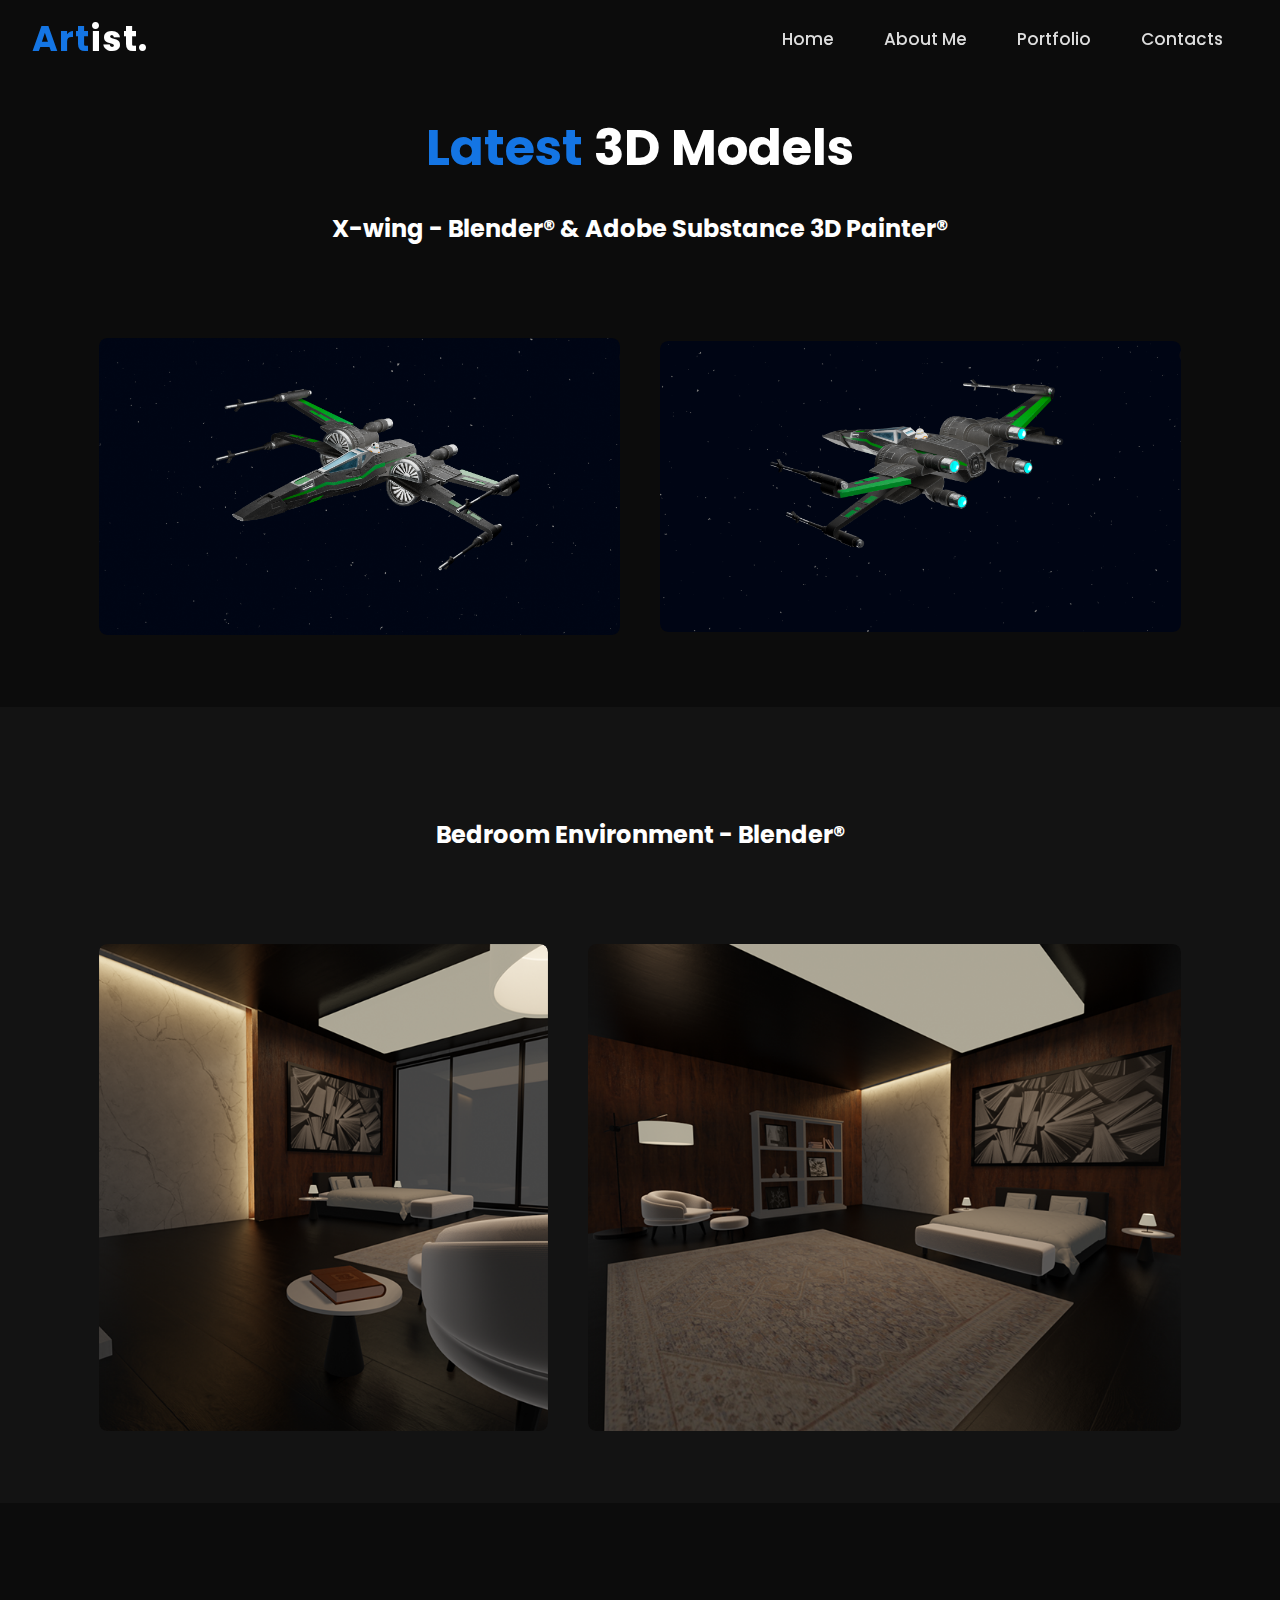
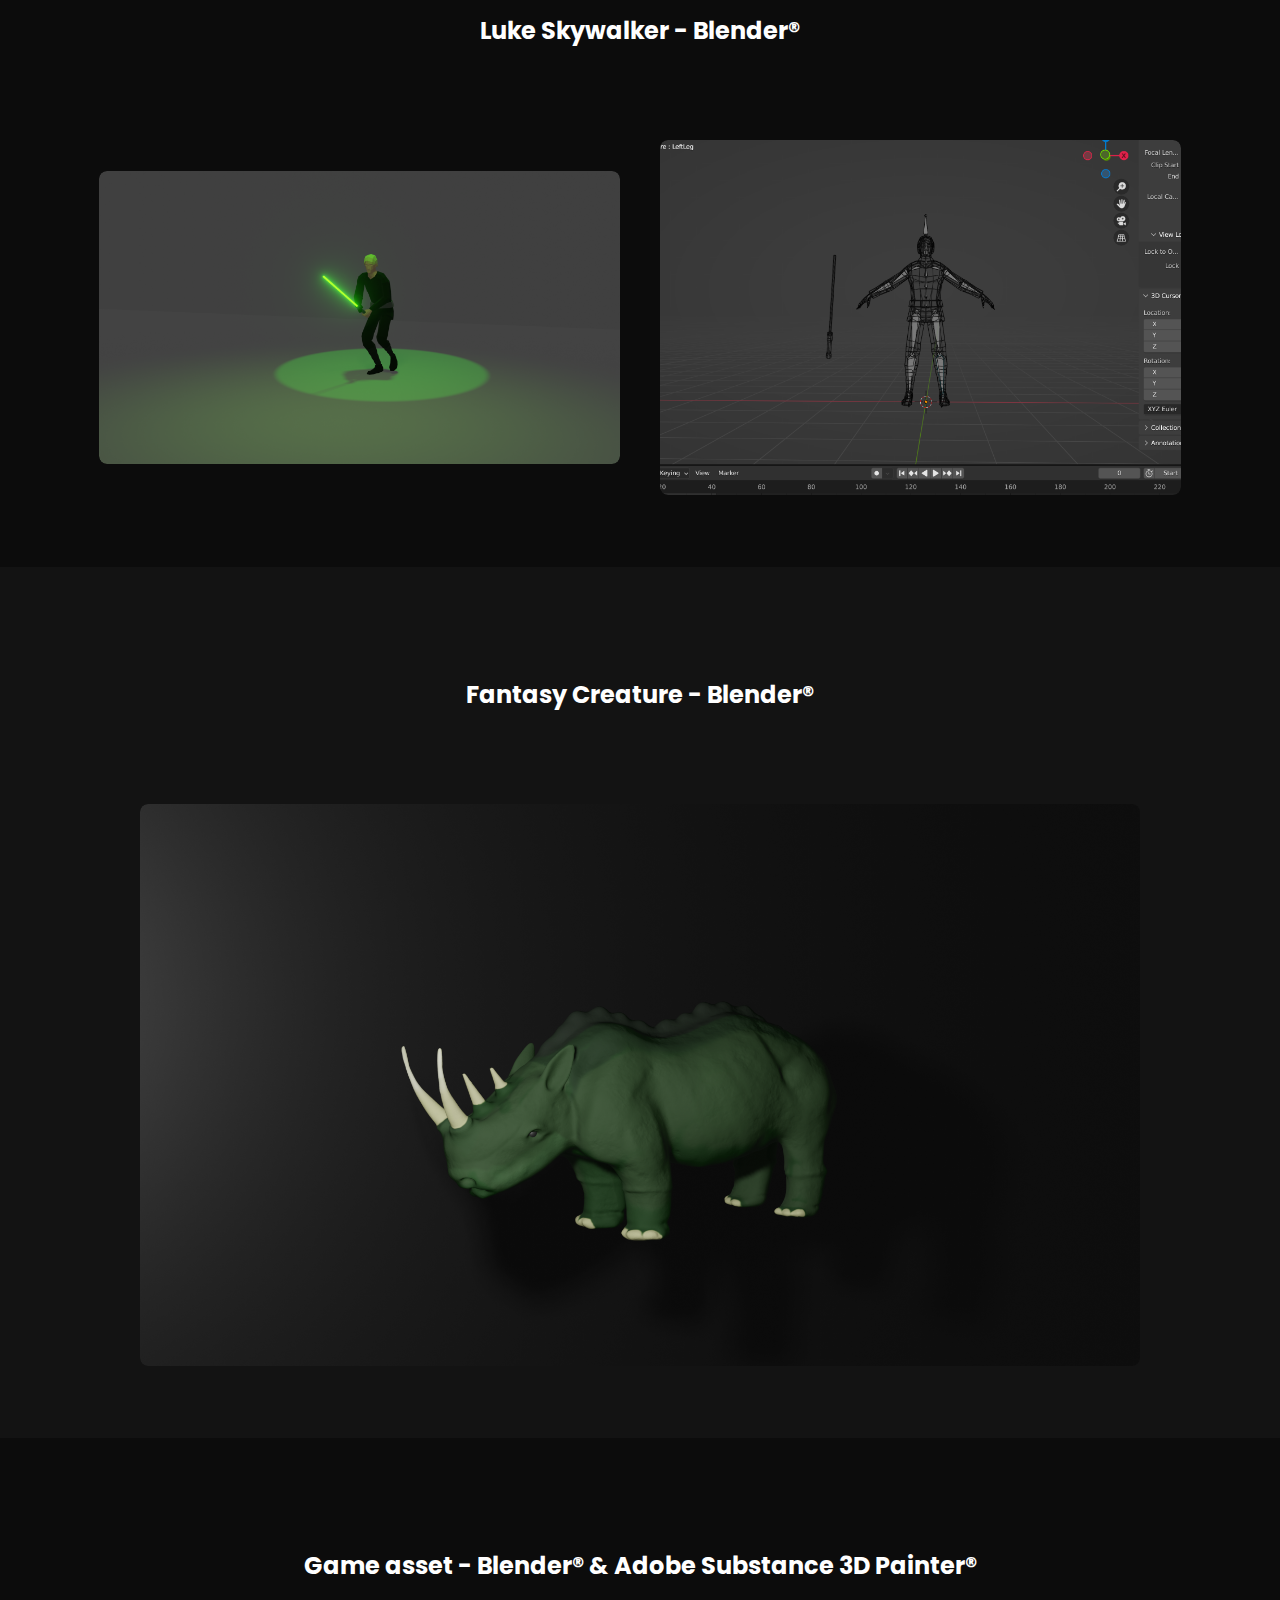
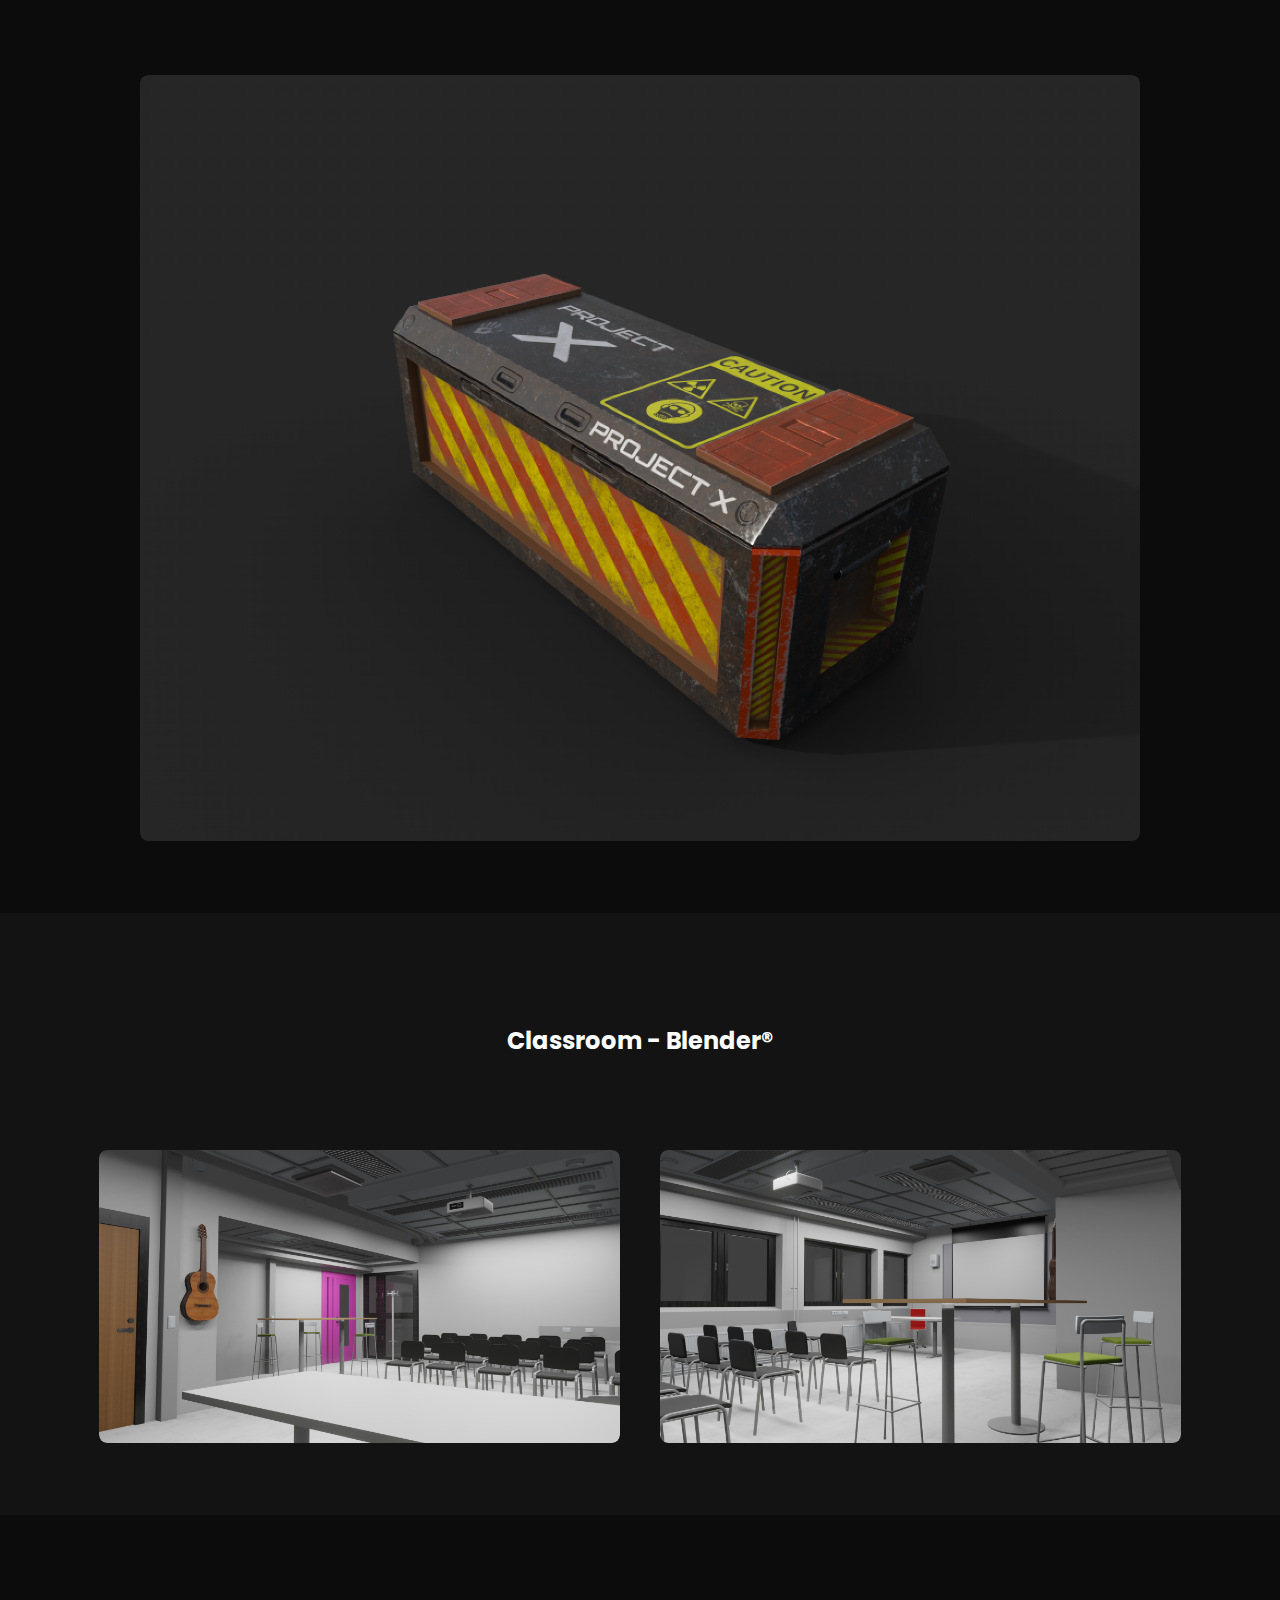
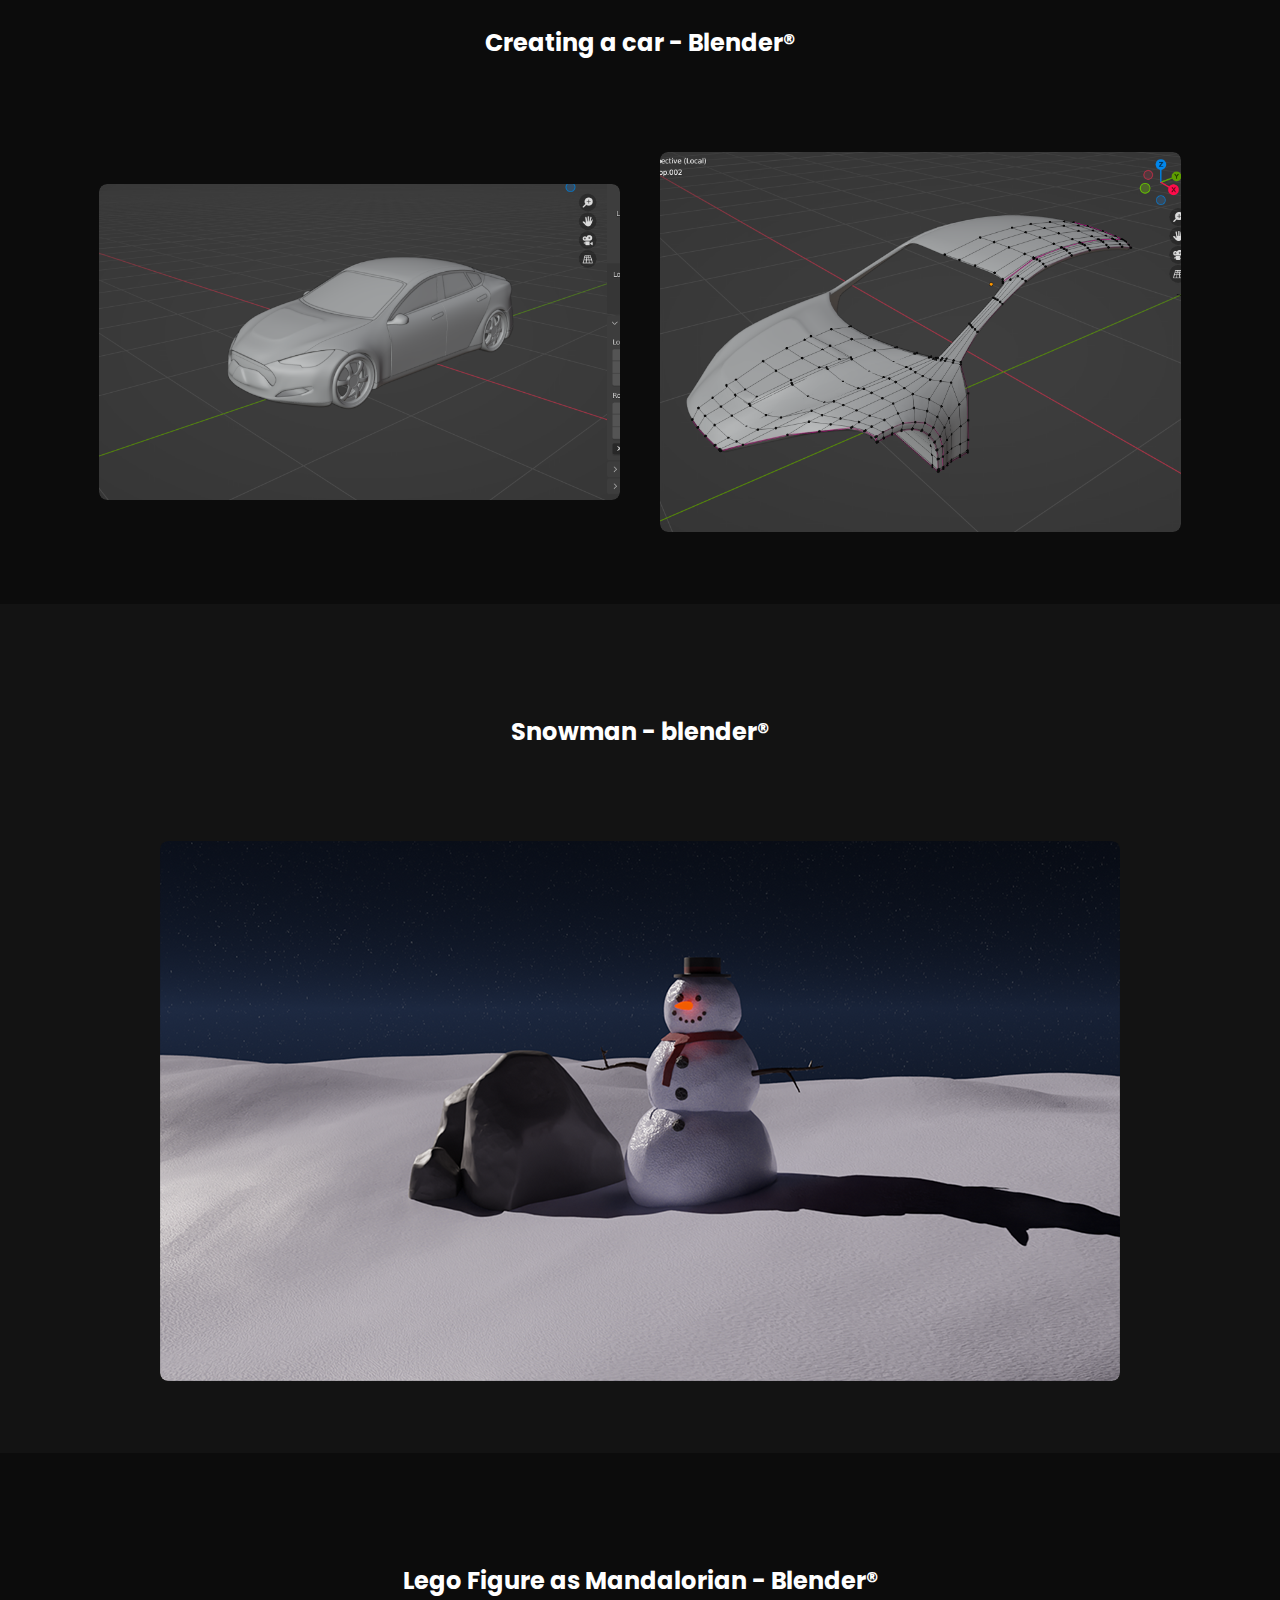
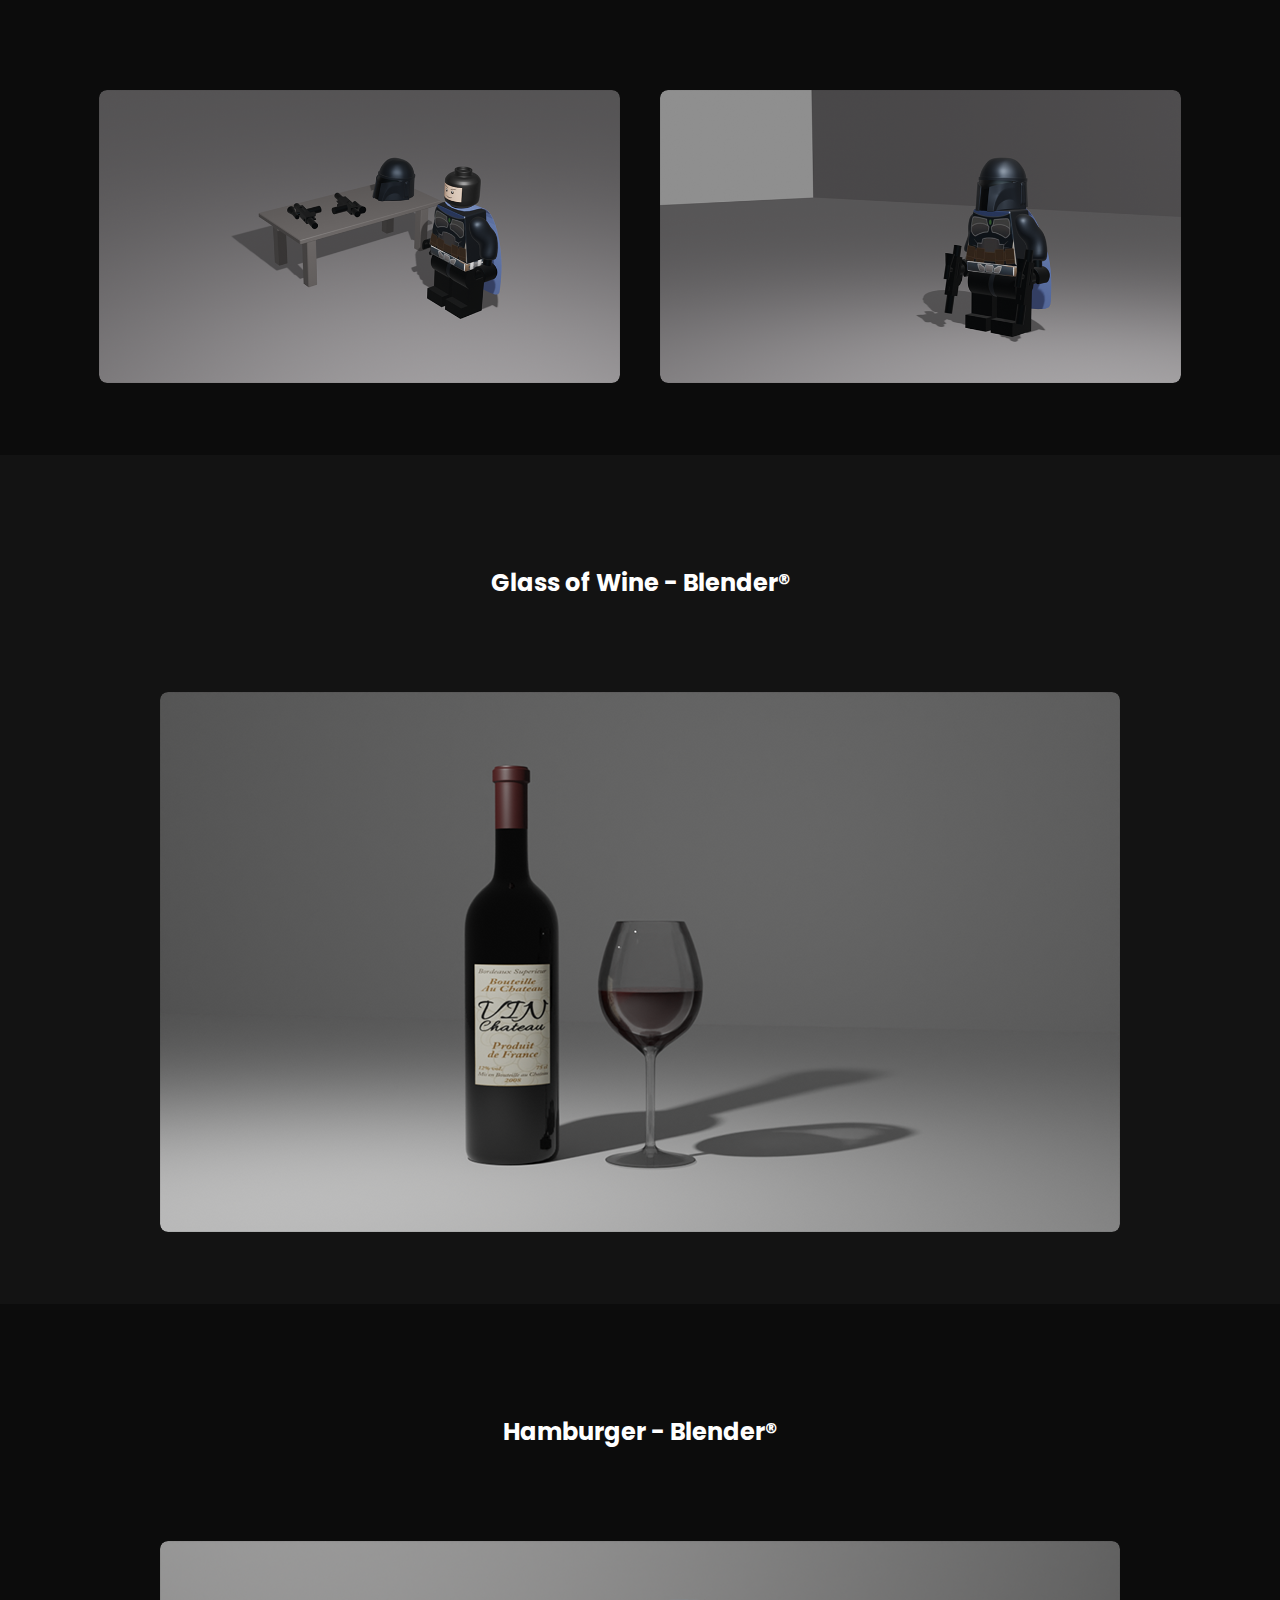
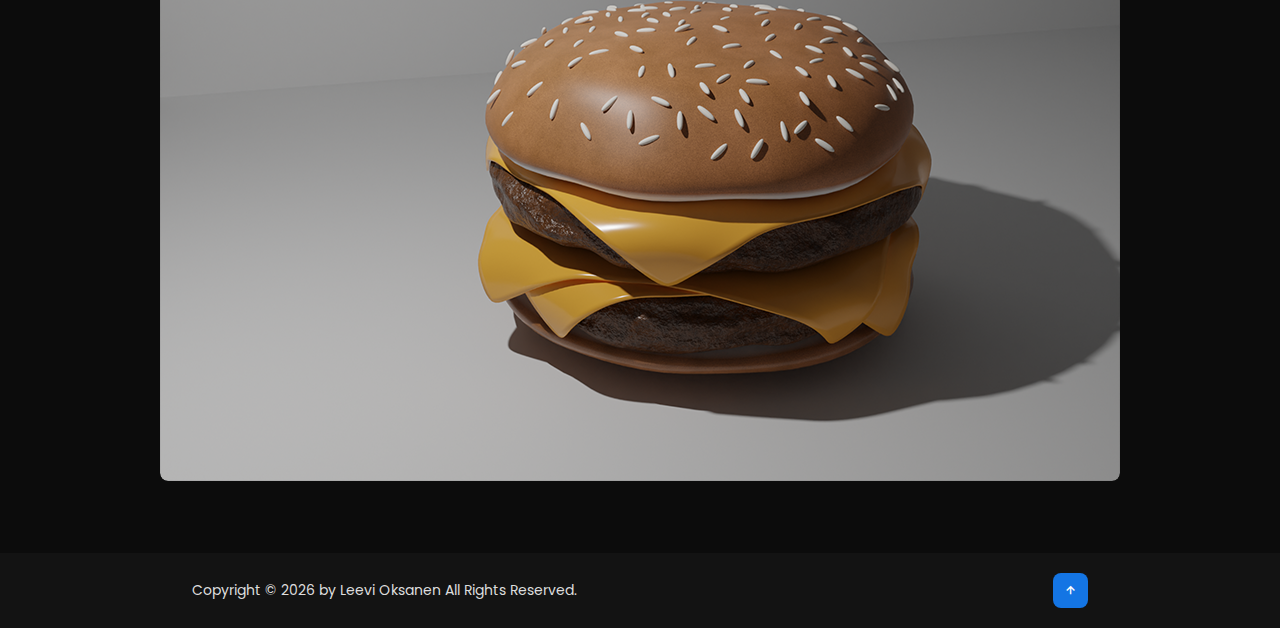
<file: 3d.html>
<!DOCTYPE html>
<html>
    <head>
        <meta charset="utf-8">
        <meta name="viewport" content="width=device-width, inital-scale=1">
        <title>3D Designs</title>

        <link rel="stylesheet" type="text/css" href="style3D.css">
        <link rel="stylesheet" href="https://unpkg.com/boxicons@latest/css/boxicons.min.css">
        <link rel="preconnect" href="https://fonts.googleapis.com">
        <link rel="preconnect" href="https://fonts.gstatic.com" crossorigin>
        <link href="https://fonts.googleapis.com/css2?family=Poppins:wght@100;200;300;400;500;600;700;800;900&display=swap" rel="stylesheet">
    </head>
    <body>
        <header>
            <a href="index.html" class="logo"><span>Art</span>ist.</a>

            <ul class="navlist">
                <li><a href="index.html#home" class="active">Home</a></li>
                <li><a href="index.html#about">About Me</a></li>
                <li><a href="index.html#portfolio">Portfolio</a></li>
                <li><a href="index.html#contact">Contacts</a></li>
            </ul>

            <div class="bx bx-menu" id="menu-icon">

            </div>
        </header>

        <section class="portfolio" id="portfolio">
            <div class="main-text">
                <h2><span>Latest </span>3D Models</h2>
                <br>
                <h4>X-wing - Blender® & Adobe Substance 3D Painter®</h4>
            </div>

            <div class="portfolio-content">
                <div class="row">
                    <img src="images/x_wing7.png">
                </div>

                <div class="row">
                    <img src="images/x_wing6.png">
                </div>
            </div>


        </section>
        
        <section class="portfolio2" id="portfolio">
            <div class="main-text">
                <h4>Bedroom Environment - Blender®</h4>
            </div>

            <div class="portfolio-content">
                <div class="row">
                    <img src="images/bedroom2 kopio.png">
                </div>

                <div class="row">
                    <img src="images/bedroom4.png">
                </div>
            </div>


        </section>

        <section class="portfolio" id="portfolio">
            <div class="main-text">
                <h4>Luke Skywalker - Blender®</h4>
            </div>

            <div class="portfolio-content">
                <div class="row">
                    <img src="images/skywalker.png">
                </div>

                <div class="row">
                    <img src="images/skywalker2.png">
                </div>
            </div>


        </section>

        <section class="portfolio2" id="portfolio">
            <div class="main-text">
                <h4>Fantasy Creature - Blender®</h4>
            </div>

            <div class="portfolio-content">
                <div class="row">
                    <img src="images/rhino.png">
                </div>
            </div>


        </section>

        <section class="portfolio" id="portfolio">
            <div class="main-text">
                <h4>Game asset - Blender® & Adobe Substance 3D Painter®</h4>
            </div>

            <div class="portfolio-content">
                <div class="row">
                    <img src="images/container_render.png">
                </div>
            </div>


        </section>

        <section class="portfolio2" id="portfolio">
            <div class="main-text">
                <h4>Classroom - Blender®</h4>
            </div>

            <div class="portfolio-content">
                <div class="row">
                    <img src="images/classroom20061b_2.png">
                </div>

                <div class="row">
                    <img src="images/classroom20061b_3.png">
                </div>
            </div>


        </section>

        <section class="portfolio" id="portfolio">
            <div class="main-text">
                <h4>Creating a car - Blender®</h4>
            </div>

            <div class="portfolio-content">
                <div class="row">
                    <img src="images/car.png">
                </div>

                <div class="row">
                    <img src="images/details.png">
                </div>
            </div>


        </section>

        <section class="portfolio2" id="portfolio">
            <div class="main-text">
                <h4>Snowman - blender®</h4>
            </div>

            <div class="portfolio-content">
                <div class="row">
                    <img src="images/snowman1 kopio.png">
                </div>
            </div>


        </section>

        <section class="portfolio" id="portfolio">
            <div class="main-text">
                <h4>Lego Figure as Mandalorian - Blender®</h4>
            </div>

            <div class="portfolio-content">
                <div class="row">
                    <img src="images/mandalorian6 kopio.png">
                </div>
                <div class="row">
                    <img src="images/mandalorian7 kopio.png">
                </div>
            </div>


        </section>

        <section class="portfolio2" id="portfolio">
            <div class="main-text">
                <h4>Glass of Wine - Blender®</h4>
            </div>

            <div class="portfolio-content">
                <div class="row">
                    <img src="images/wine9 kopio.png">
                </div>
            </div>

        </section>

        <section class="portfolio" id="portfolio">
            <div class="main-text">
                <h4>Hamburger - Blender®</h4>
            </div>

            <div class="portfolio-content">
                <div class="row">
                    <img src="images/burger3 kopio.png">
                </div>
            </div>
            
        </section>

        <section class="end">
            <div class="last-text">
                <p>Copyright © 2026 by Leevi Oksanen All Rights Reserved.</p>
            </div>

            <div class="top">
                <a href="#portfolio"><i class='bx bx-up-arrow-alt'></i></a>
            </div>

        </section>

        <script type="text/javascript" src="script.js"></script>
    </body>
</html>
</file>
<file: style3D.css>
*{
    padding: 0;
    margin: 0;
    box-sizing: border-box;
    font-family: 'Poppins', sans-serif;
    text-decoration: none;
    list-style: none;
    scroll-behavior: smooth;
}

:root{
    --bg-color: #0c0c0c;
    --second-bg-color: #131313;
    --text-color: #fff;
    --second-color: rgb(221, 221, 221);
    --main-color: #1475e4;
    --big-font: 5rem;
    --h2-font: 3rem;
    --p-font: 1.1rem;
}

body{
    background: var(--second-bg-color); 
    color: var(--text-color);
}

header{
    position: fixed;
    width: 100%;
    top: 0;
    right: 0;
    z-index: 1000;
    display: flex;
    align-items: center;
    justify-content: space-between;
    background: transparent;
    padding: 22px 15%;
    border-bottom: 1px solid transparent;
    transition: all .45s ease;
}

.logo{
    color: var(--text-color);
    font-size: 35px;
    font-weight: 700;
    letter-spacing: 1px;
}

span{
    color: var(--main-color);
}

.navlist{
    display: flex;
}

.navlist a{
    color: var(--second-color);
    font-size: 17px;
    font-weight: 500;
    margin: 0 25px;
    transition: all .45s ease;
}

.navlist a:hover{
    color: var(--main-color);
}

.navlist a:active{
    color: var(--main-color);
}

#menu-icon{
    font-size: 35px;
    color: var(--text-color);
    z-index: 10001;
    cursor: pointer;
    margin-left: 25px;
    display: none;
}

section{
    padding: 160px 15% 120px;
}

header.sticky{
    background: var(--bg-color);
    border-bottom: 1px solid #ffffff1a;
    padding: 12px 15%;
}

.main-text{
    text-align: center;
}

.main-text h4{
    font-size: 24px;
}

.main-text h2{
    font-size: 50px;
}

.portfolio{
    background: var(--bg-color);
}

.portfolio2{
    background: var(--second-bg-color);
}

.portfolio-content{
    display: flex;
    justify-content: center;
    align-items: center;
    min-height: 200px;
    gap: 2.5rem;
    margin-top: 5rem;
}

.row{
    position: relative;
    overflow: hidden;
    border-radius: 8px;
    cursor: pointer;
}

.row img{
    width: 100%;
    max-width: 1200px;
    border-radius: 8px;
    display: block;
    transition: transform 0.5s;
}

.layer {
    width: 100%;
    height: 0;
    background: linear-gradient(rgba(0,0,0,0.1), #000000fb);
    position: absolute;
    border-radius: 8px;
    left: 0;
    bottom: 0;
    overflow: hidden;
    display: flex;
    align-items: center;
    justify-content: center;
    text-align: center;
    padding: 0 40px;
    transition: height 0.5s;
}

.layer h5{
    font-size: 20px;
    font-weight: 600;
    margin-bottom: 15px;
}

.layer p{
    color: var(--second-color);
    font-size: 1rem;
    line-height: 1.8;
}

.layer i{
    color: var(--main-color);
    margin-top: 20px;
    font-size: 20px;
    background: var(--text-color);
    width: 60px;
    height: 60px;
    display: flex;
    align-items: center;
    justify-content: center;
    border-radius: 50%;
}

/*.row:hover img{
    transform: scale(1.1);
}

.row:hover .layer{
    height: 100%;
} */

.end{
    padding: 20px 15%;
    display: flex;
    flex-wrap: wrap;
    align-items: center;
    justify-content: space-between;
    gap: 2rem;
    background: var(--second-bg-color);
}

.last-text p{
    color: var(--second-color);
    font-size: 14px;
}

.top i{
    padding: 10px;
    border-radius: 8px;
    font-size: 15px;
    color: var(--text-color);
    background: var(--main-color);
}

@media (max-width: 1615px){
    .portfolio-content{
        display: flex;
        justify-content: center;
        align-items: center;
        min-height: 200px;
    }
}

@media (max-width: 1480px){
    header{
        padding: 12px 2.5%;
        transition: .1s;
    }

    .portfolio-content{
        padding: 12px 5%; 
    }

    header.sticky{
        padding: 10px;
        transition: 0.1s;;
    }
    section{
        padding: 110px 3% 60px;
    }
    .row img{
        width: 100%;
        max-width: 1000px;
        border-radius: 8px;
        display: block;
        transition: transform 0.5s;
    }
    
}

@media (max-width: 1100px){
    :root{
        --big-font: 4rem;
        --h2-font: 2.5rem;
        --p-font: 1rem;
        transition: .1s;
    }
    .home-text{
        font-size: 2.5rem;
    }
    .home{
        height: 87vh;
    }
}

@media (max-width: 920px){
        .logo{
    font-size: 30px;
    }
    .about{
        grid-template-columns: 1fr;
    }
    .about-img{
        text-align: center;
        order: 2;
    }
    .about-img img{
        width: 100%;
        height: auto;
        max-width: 100%;
    }
    .contact{
        grid-template-columns: 1fr;
    }
}

@media (max-width: 840px){
    #menu-icon{
        display: block;
    }
    .navlist{
        position: absolute;
        top: -1000px;
        right: 0;
        left: 0;
        display: flex;
        flex-direction: column;
        background: var(--bg-color);
        text-align: left;
        transition: all .45s ease;
    }
    .navlist a{
        display: block;
        margin: 17px;
        font-size: 20px;
        transition: all .45s ease;
        color: var(--text-color);
    }
    .navlist a:hover{
        color: var(--main-color);
    }
    .navlist a.active{
        color: var(--text-color);
    }
    .navlist.open{
        top: 100%;
    }
}

@media (max-width: 720px){
        .logo{
    font-size: 25px;
    }
    .main-text h2{
        font-size: 35px;
    }

    .last-text p{
        color: var(--second-color);
        font-size: 10px;
    }

    .portfolio-content{
        display: grid;
        grid-template-columns: repeat(auto-fit, minmax(350px, 400px));
        align-items: center;
        margin-top: 5rem;
        width: 100%;
    }

    .portfolio{
        margin-top: 1rem;
    }

    .layer h5{
        font-size: 15px;
    }
} 

@media (max-width: 570px){
    .portfolio-content{
        margin-top: 5rem;
    }
}

@media (max-width: 490px){
    .last-text p{
        font-size: 7px;
    }
}

.main-text i{
    padding: 10px;
    border-radius: 8px;
    font-size: 20px;
    color: var(--text-color);
    background: var(--main-color);
    transition: all .45s ease;
}

.main-text i:hover{
    transform: scale(1.1) translateZ(10px);
}
</file>
